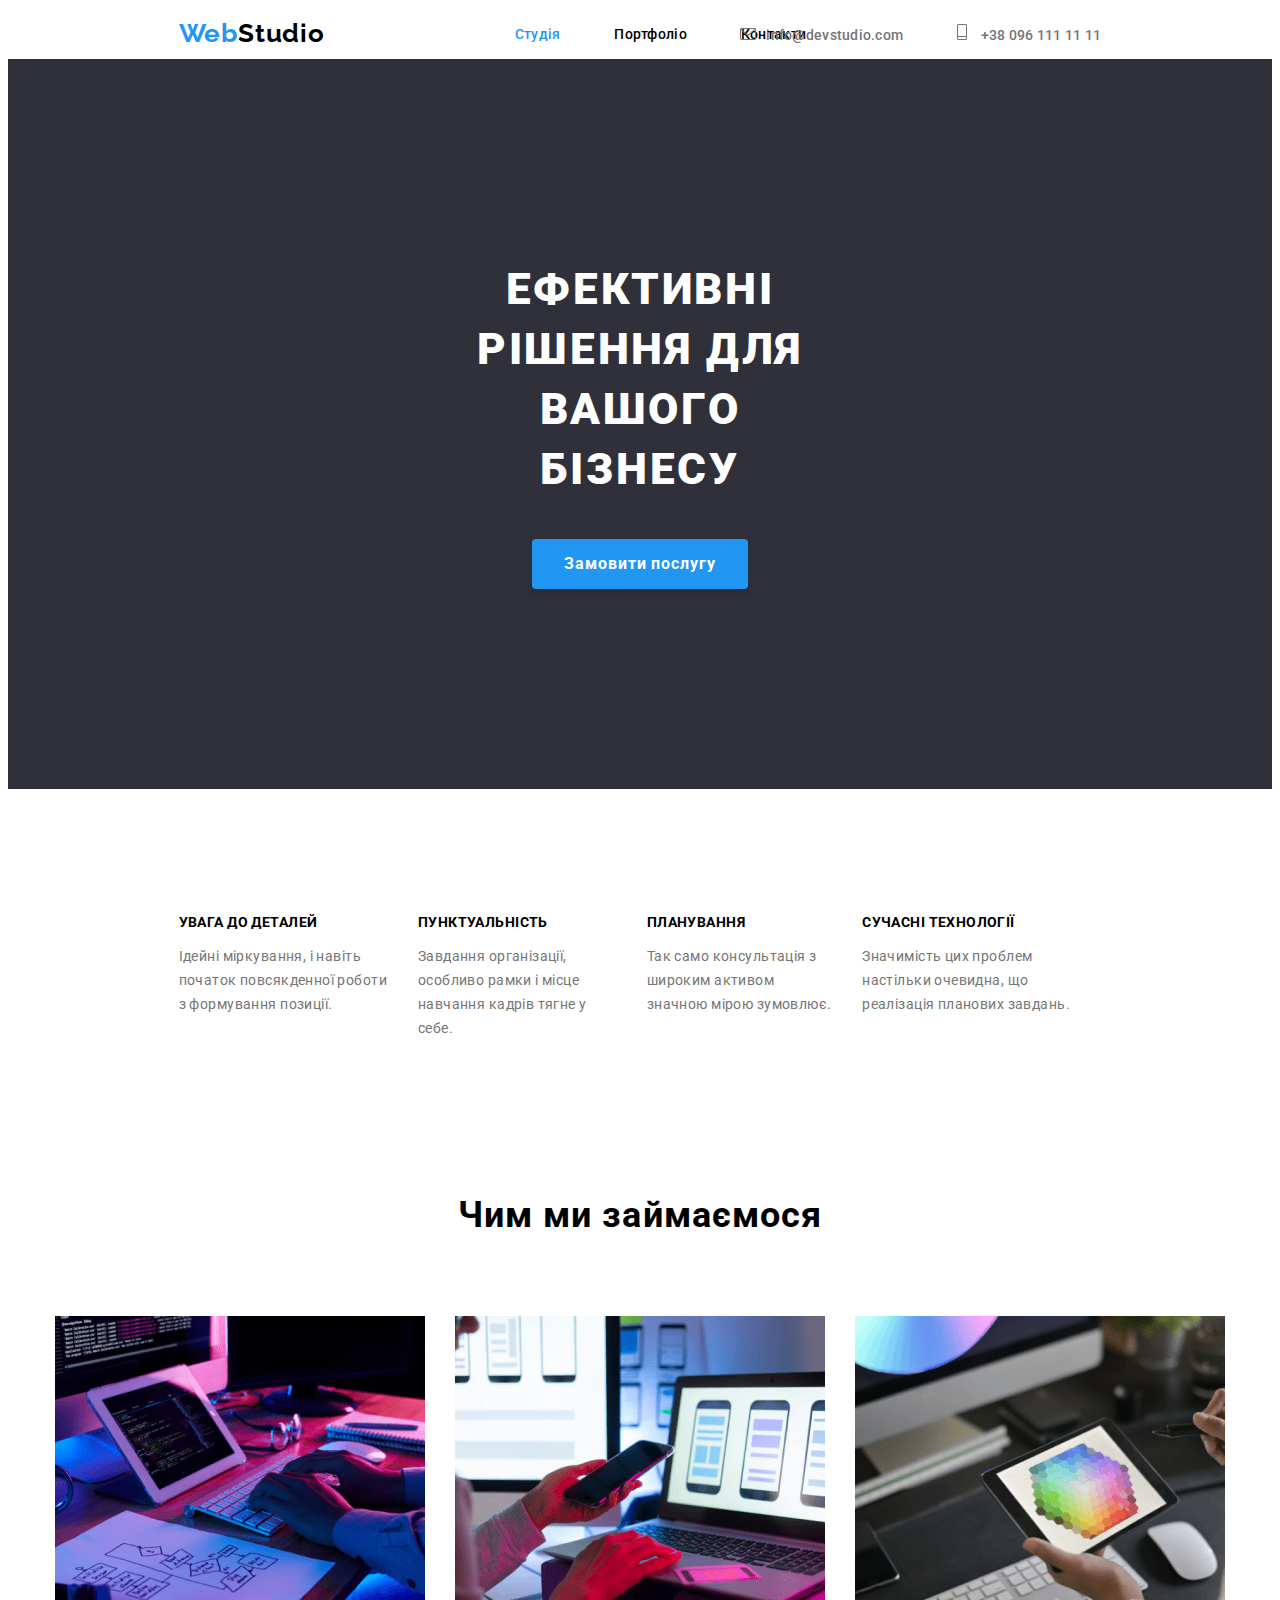
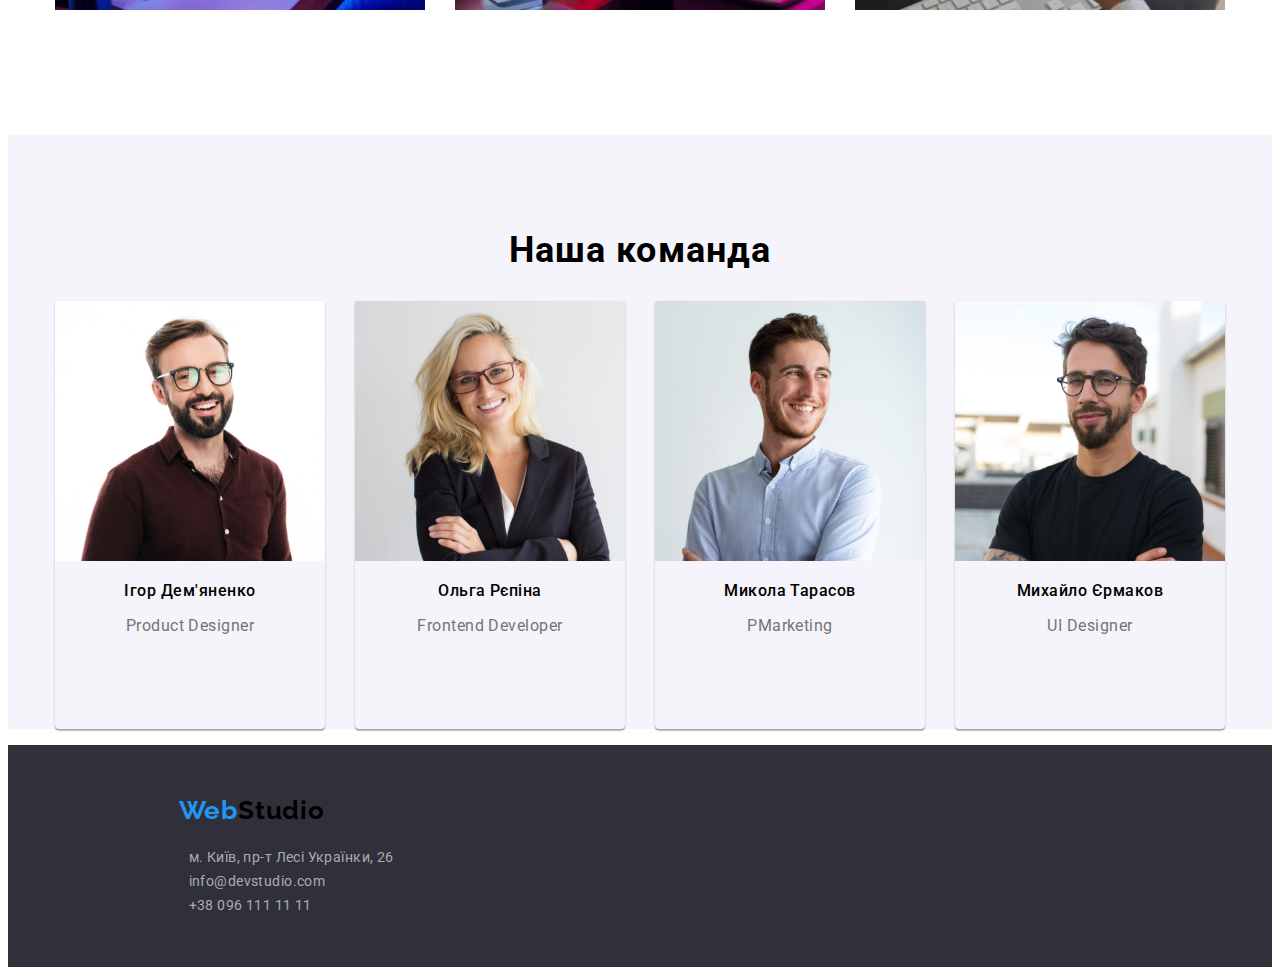
<file: index.html>
<!DOCTYPE html>
<html lang="ua">
<head>
    <meta charset="UTF-8">
    <meta http-equiv="X-UA-Compatible" content="IE=edge">
    <meta name="viewport" content="width=device-width, initial-scale=1.0">
    <title>Студія</title>
    <link rel="stylesheet" href="./css/main.css">
</head>
<body>
    <header>
        <div class="container">
            <div class="header">
                <div class="logo">
                    <a href="#"><span>Web</span>Studio</a>
                </div>
                <nav class="header__list">
                    <ul>
                        <li><a href="#" class="active">Студія</a></li>
                        <li><a href="portfolio.html">Портфоліо</a></li>
                        <li><a href="#">Контакти</a></li>
                    </ul>
                </nav>
                <div class="header__contact">
                    <a href="info@devstudio.com"><svg width="16" height="12" viewbox="0 0 16 12" fill="currentColor" xmlns="http://www.w3.org/2000/svg">
                        <path d="M14.5 0H1.50001C0.672854 0 0 0.672853 0 1.50001V10.5C0 11.3271 0.672854 12 1.50001 12H14.5C15.3271 12 16 11.3271 16 10.5V1.50001C16 0.672853 15.3271 0 14.5 0ZM14.5 0.999994C14.5679 0.999994 14.6325 1.01409 14.6916 1.0387L8 6.83838L1.30833 1.0387C1.36742 1.01412 1.43204 0.999994 1.49998 0.999994H14.5ZM14.5 11H1.50001C1.22414 11 0.999996 10.7759 0.999996 10.5V2.09521L7.67236 7.87792C7.76661 7.95944 7.8833 7.99999 8 7.99999C8.1167 7.99999 8.23339 7.95948 8.32764 7.87792L15 2.09521V10.5C15 10.7759 14.7759 11 14.5 11Z" />
                        </svg>info@devstudio.com</a>
                    <a href="tel:+380961111111"><svg width="10" height="16" viewBox="0 0 10 16" fill="currentColor" xmlns="http://www.w3.org/2000/svg">
                        <path d="M8.5 0H1.5C0.672848 0 0 0.672848 0 1.5V14.5C0 15.3272 0.672848 16 1.5 16H8.5C9.32715 16 10 15.3272 10 14.5V1.5C10 0.672848 9.32715 0 8.5 0ZM1.5 1H8.5C8.77588 1 9 1.22412 9 1.5V12H1V1.5C1 1.22412 1.22412 1 1.5 1ZM8.5 15H1.5C1.22412 15 1 14.7759 1 14.5V13H9V14.5C9 14.7759 8.77588 15 8.5 15Z" />
                        </svg>
                        +38 096 111 11 11</a>
                </div>
            </div>
        </div>
    </header>
    <main>
        <section class="service">
            <div class="container">
                <div class="servise__inside">
                    <h1 class="servise__text">Ефективні рішення для вашого бізнесу</h1>
                    <button type="button" class="servise__button">Замовити послугу</button>
                </div>  
            </div>
        </section>
        <section class="peculiarities">
            <div class="container">
                <ul class="peculiarities__list">
                    <li class="peculiarities__text"><h3>УВАГА ДО ДЕТАЛЕЙ</h3><p>Ідейні міркування, і  навіть початок повсякденної роботи з формування позиції.</p></li>
                    <li class="peculiarities__text"><h3>ПУНКТУАЛЬНІСТЬ</h3><p>Завдання організації, особливо рамки і місце навчання кадрів тягне у себе.</p></li>
                    <li class="peculiarities__text"><h3>ПЛАНУВАННЯ</h3><p>Так само консультація з широким активом значною мірою зумовлює.</p></li>
                    <li class="peculiarities__text"><h3>СУЧАСНІ ТЕХНОЛОГІЇ</h3><p>Значимість цих проблем настільки очевидна, що реалізація планових завдань. </p></li>
                </ul>
            </div>
        </section>
        <section class="doing">
            <div class="container">
                    <h2 class="doing__title">Чим ми займаємося</h2>
                    <div class="doing__photo">
                        <img src="./img/img-min.png" alt="Code">
                        <img src="./img/img2-min.png" alt="Adaptive">
                        <img src="./img/img3-min.png" alt="Adesign">
                </div>
            </div>
        </section>
        <section class="team">
            <div class="container">
                <h2 class="team__title">Наша команда</h2>
                <ul class="team__cards">
                    <li class="team__card"><img src="./img/img-team-min.jpg" alt="Ігор"><h3>Ігор Дем'яненко</h3><p>Product Designer</p></li>
                    <li class="team__card"><img src="./img/img-team2-min.jpg" alt="Ольга"><h3>Ольга Рєпіна</h3><p>Frontend Developer</p></li>
                    <li class="team__card"><img src="./img/img-team3-min.jpg" alt=">Микола"><h3>Микола Тарасов</h3><p>PMarketing</p></li>
                    <li class="team__card"><img src="./img/img-team4-min.jpg" alt="Михайло"><h3>Михайло Єрмаков</h3><p>UI Designer</p></li>
                </ul>
            </div>
        </section>
        <footer>
            <div class="container">
                <div class="footer__inside">
                    <div class="logo">
                        <a href="#"><span>Web</span>Studio</a>
                    </div>
                    <div class="footer__address">
                        <ul>
                            <li><a href="https://www.google.com/maps/place/бул.+Леси+Украинки,+26,+Киев,+02000/@50.4265807,30.5361918,17z/data=!3m1!4b1!4m5!3m4!1s0x40d4cf0e033ecbe9:0x57a4dffefec77da0!8m2!3d50.4265807!4d30.5383858"><span>м. Київ, пр-т Лесі Українки, 26</span></a></li>
                            <li><a href="info@devstudio.com">info@devstudio.com</a></li>
                            <li><a href="tel:+38 096 111 11 11">+38 096 111 11 11</a></li>
                        </ul>
                    </div>
                </div>
            </div>
        </footer>
    </main>
</body>
</html>
</file>
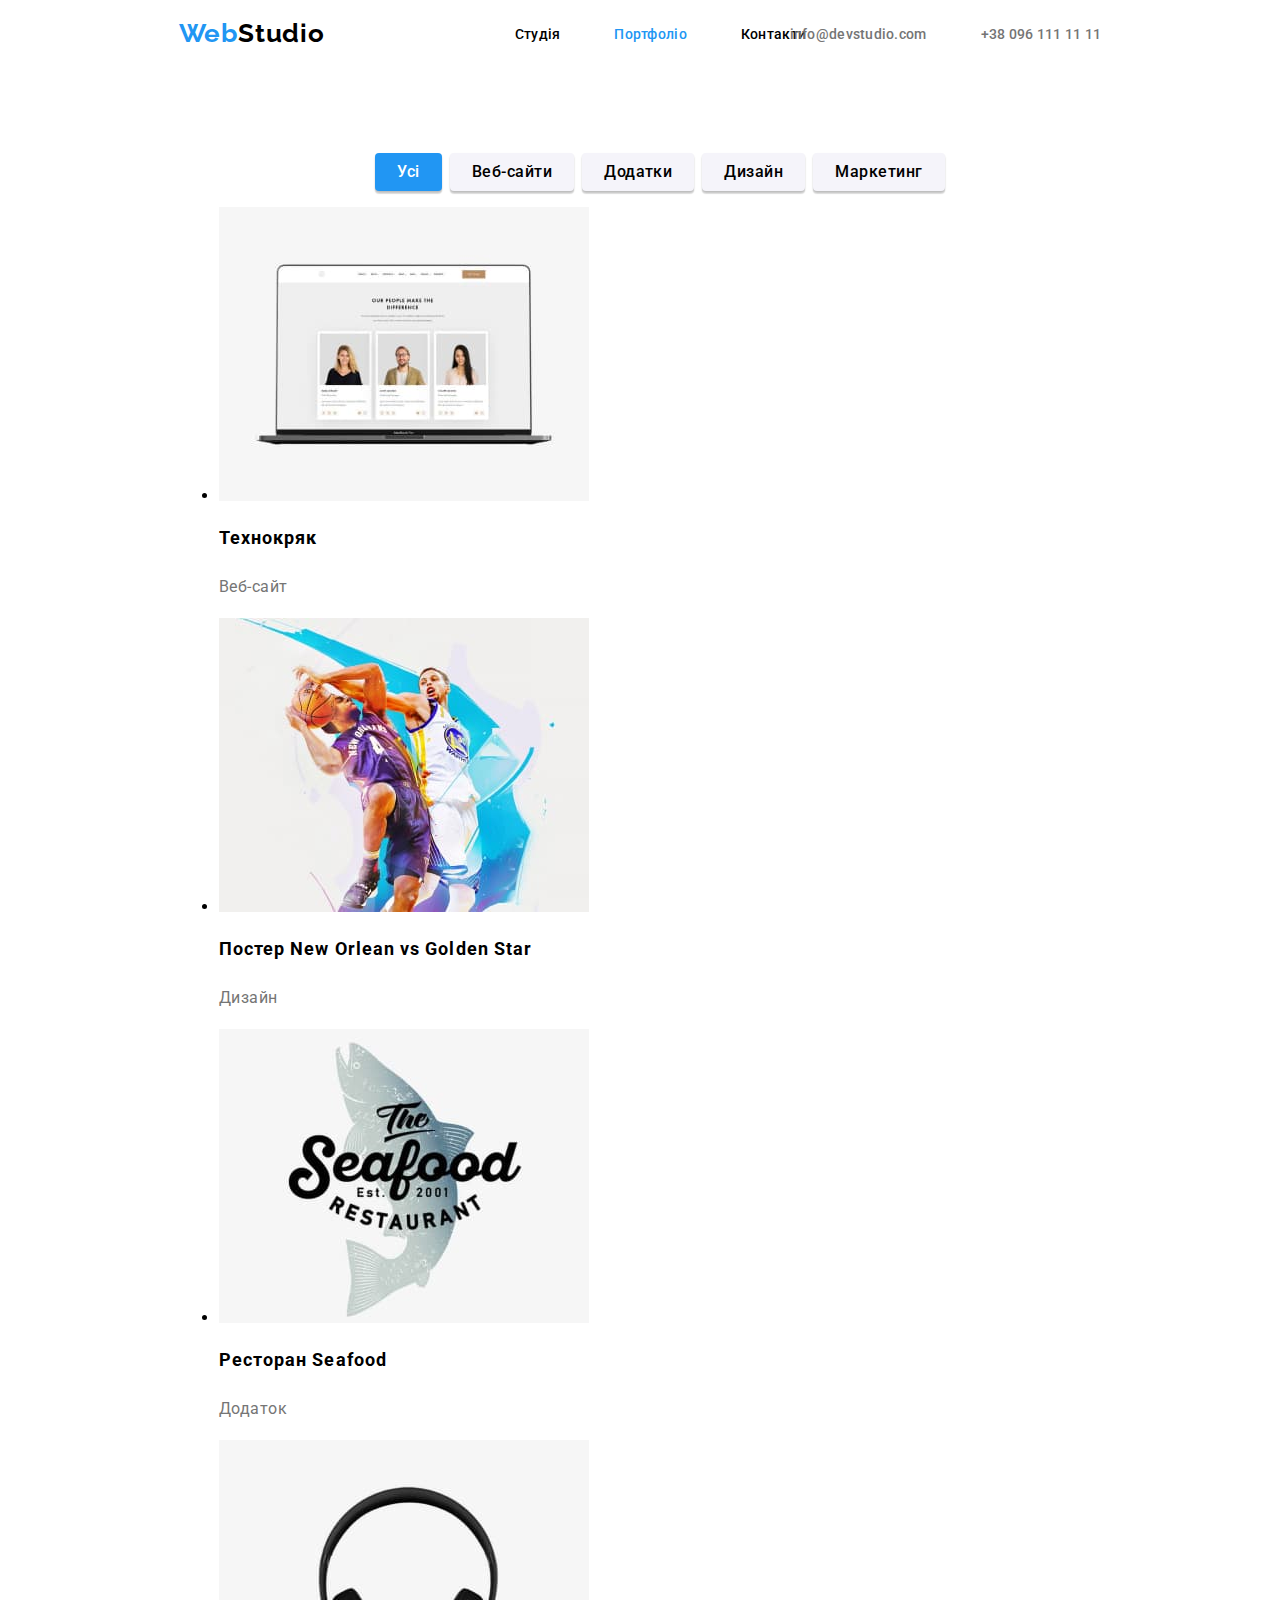
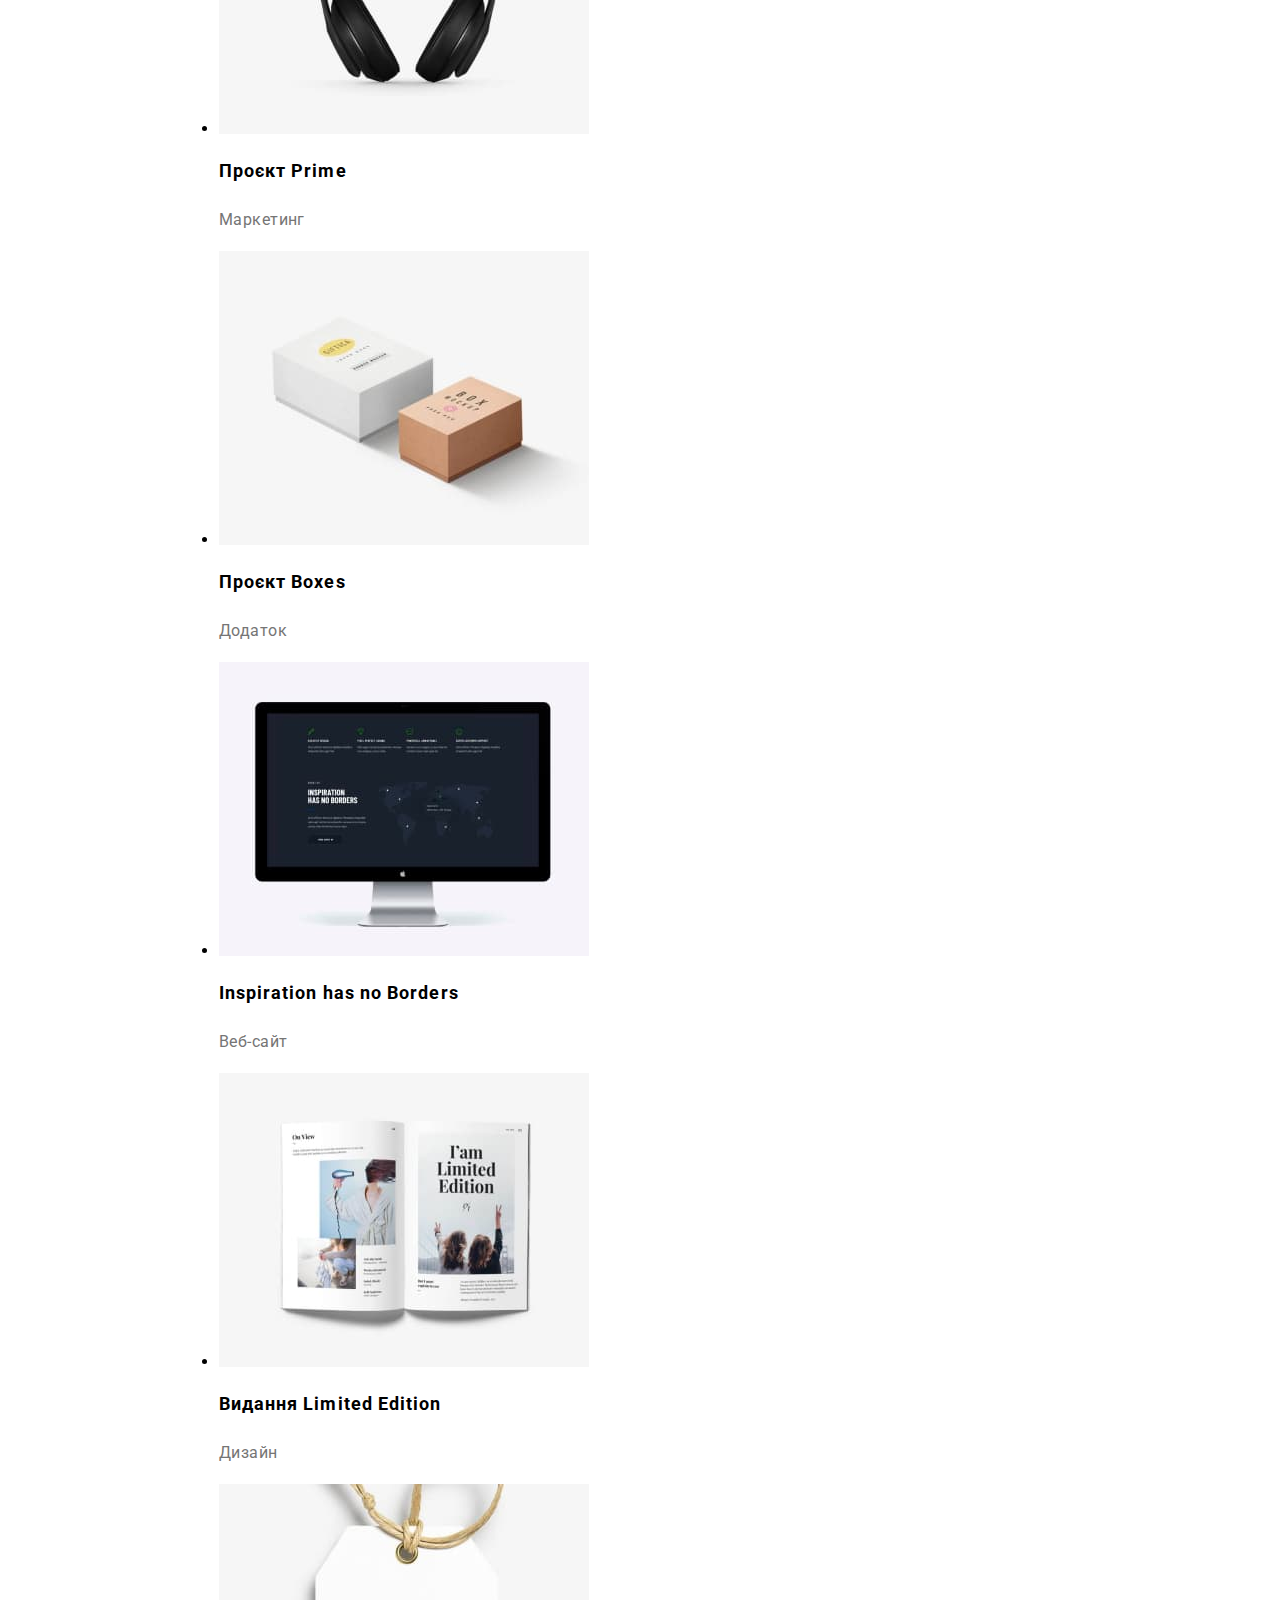
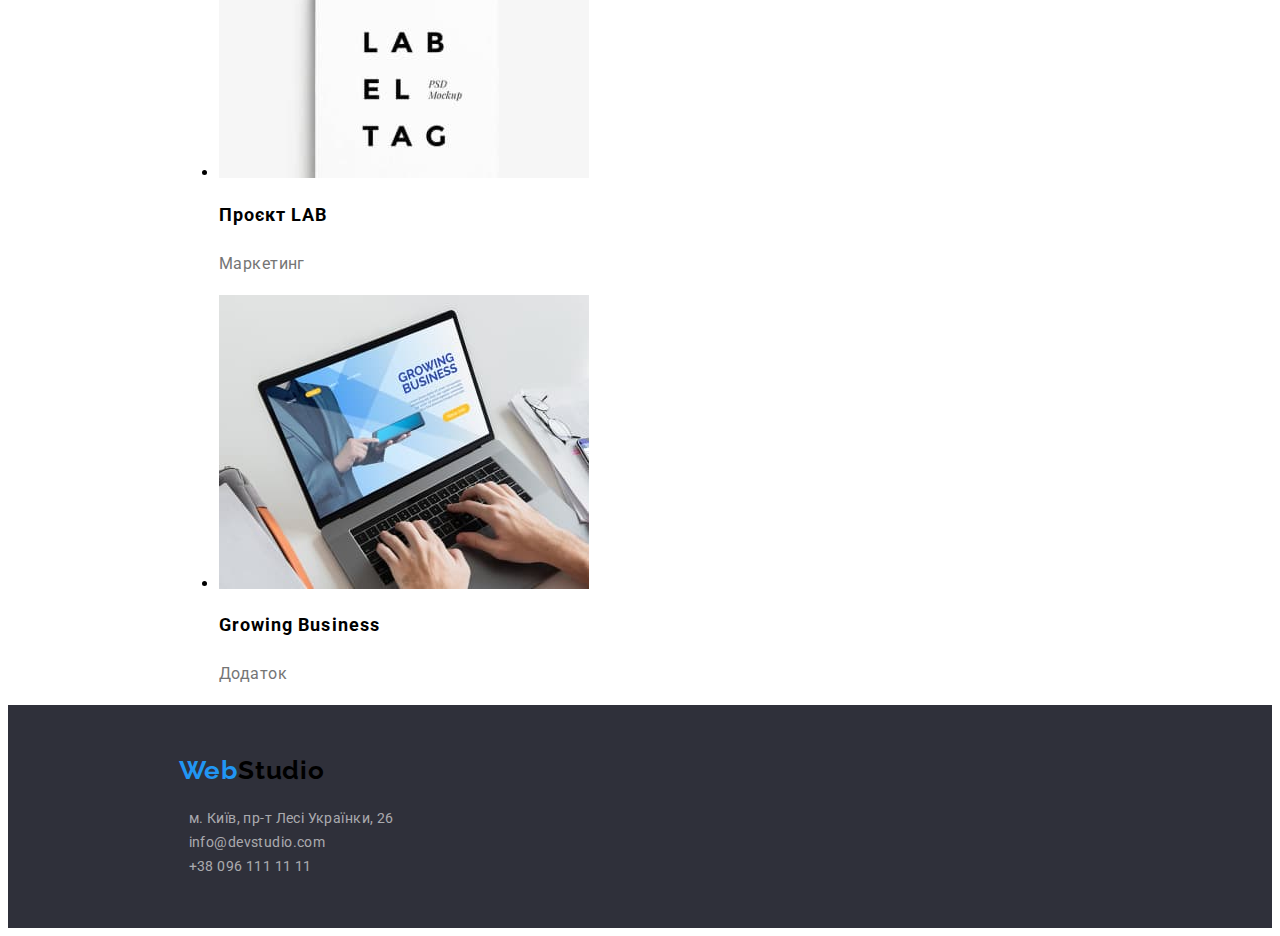
<file: portfolio.html>
<!DOCTYPE html>
<html lang="ua">
<head>
    <meta charset="UTF-8">
    <meta http-equiv="X-UA-Compatible" content="IE=edge">
    <meta name="viewport" content="width=device-width, initial-scale=1.0">
    <title>Студія</title>
    <link rel="stylesheet" href="./css/main.css">
</head>
<body>
    <header>
        <div class="container">
            <div class="header">
                <div class="logo">
                    <a href="#"><span>Web</span>Studio</a>
                </div>
                <nav class="header__list">
                    <ul>
                        <li><a href="index.html">Студія</a></li>
                        <li><a href="#" class="active">Портфоліо</a></li>
                        <li><a href="#">Контакти</a></li>
                    </ul>
                </nav>
                <div class="header__contact">
                    <a href="info@devstudio.com">info@devstudio.com</a>
                    <a href="tel:+380961111111">+38 096 111 11 11</a>
                </div>
            </div>
        </div>
    </header>
    <main>
        <section class="portfolio">
            <div class="container">
                <ul class="portfolio__filters" >
                    <li><button type="button" class="active">Усі</button></li>
                    <li><button type="button">Веб-сайти</button></li>
                    <li><button type="button">Додатки</button></li>
                    <li><button type="button">Дизайн</button></li>
                    <li><button type="button">Маркетинг</button></li>
                </ul>
                <ul class="portfolio__projects">
                    <li class="project">
                        <img src="./img/tehnokryak.jpg" alt="Технокряк" class="project__img">
                        <h2 class="project__title">Технокряк</h2>
                        <p class="project__text">Веб-сайт</p>
                    </li>
                    <li class="project">
                        <img src="./img/Poster.jpg" alt="Постер" class="project__img">
                        <h2 class="project__title">Постер New Orlean vs Golden Star</h2>
                        <p class="project__text">Дизайн</p>
                    </li>
                    <li class="project">
                        <img src="./img/Restoran.jpg" alt="Ресторан" class="project__img">
                        <h2 class="project__title">Ресторан Seafood</h2>
                        <p class="project__text">Додаток</p>
                    </li>
                    <li class="project">
                        <img src="./img/Prime.jpg" alt="Prime" class="project__img">
                        <h2 class="project__title">Проєкт Prime</h2>
                        <p class="project__text">Маркетинг</p>
                    </li>
                    <li class="project">
                        <img src="./img/Boxes.jpg" alt="Boxes" class="project__img">
                        <h2 class="project__title">Проєкт Boxes</h2>
                        <p class="project__text">Додаток</p>
                    </li>
                    <li class="project">
                        <img src="./img/Inspiration.jpg" alt="Inspiration" class="project__img">
                        <h2 class="project__title">Inspiration has no Borders</h2>
                        <p class="project__text">Веб-сайт</p>
                    </li>
                    <li class="project">
                        <img src="./img/Vidannya.jpg" alt="Vidannya" class="project__img">
                        <h2 class="project__title">Видання Limited Edition</h2>
                        <p class="project__text">Дизайн</p>
                    </li>
                    <li class="project">
                        <img src="./img/LAB.jpg" alt="LAB" class="project__img">
                        <h2 class="project__title">Проєкт LAB</h2>
                        <p class="project__text">Маркетинг</p>
                    </li>
                    <li class="project">
                        <img src="./img/Growing.jpg" alt="Growing" class="project__img">
                        <h2 class="project__title">Growing Business</h2>
                        <p class="project__text">Додаток</p>
                    </li>
                </ul>
            </div>
        </section>
    </main>
    <footer>
        <div class="container">
            <div class="footer__inside">
                <div class="logo">
                    <a href="#"><span>Web</span>Studio</a>
                </div>
                <div class="footer__address">
                    <ul>
                        <li><a href="https://www.google.com/maps/place/бул.+Леси+Украинки,+26,+Киев,+02000/@50.4265807,30.5361918,17z/data=!3m1!4b1!4m5!3m4!1s0x40d4cf0e033ecbe9:0x57a4dffefec77da0!8m2!3d50.4265807!4d30.5383858"><span>м. Київ, пр-т Лесі Українки, 26</span></a></li>
                        <li><a href="info@devstudio.com">info@devstudio.com</a></li>
                        <li><a href="tel:+38 096 111 11 11">+38 096 111 11 11</a></li>
                    </ul>
                </div>
            </div>
        </div>
    </footer>
</body>
</html>
</file>
<file: css/main.css>
@import url('https://fonts.googleapis.com/css2?family=Raleway:wght@700&family=Roboto:wght@400;500;700;900&display=swap');

:root{
    --actcolor: #2196F3;
    --maincolor: #000000;
    --secondcolor: #757575;
    --foocolor:#2F303A;
    --bgcbutton: #F5F4FA;
    --whitecolor: #ffffff;


}
body{  
    font-family: "Roboto", sans-serif;
    background-color: var(--whitecolor);
    color: var(--maincolor);
}
.container{
    max-width: 73%;
    margin: auto;
    width: 100%;
}


/* HEADER */
.header{
    display: flex;
    align-items: center;
    position: relative;
}


.logo{
    font-family: 'Raleway';
    font-weight: 700;
    font-size: 26px;
    line-height: 1.19;
    letter-spacing: 0.03em;
}

.logo a{
    color: var(--maincolor);
    text-decoration: none;
}

.logo span{
    color: var(--actcolor);
}

.logo:hover,
.logo:focus {
    color: var(--accent-color);
    background-color: transparent;
} 
/* HEADER LIST */
.header__list{
    margin: 0 100px;
}

.header__list ul li {
    display: inline-block;
    list-style: none;
    padding-left: 50px;

}

.header__list a{
    color: #000000;
    text-decoration: none;
    font-family: 'Roboto';
    font-style: normal;
    font-weight: 500;
    font-size: 14px;
    line-height: 16px;
    letter-spacing: 0.02em;
}

.header__list a.active,
.header__list a:hover {
    color: var(--actcolor);
}


/* HEADER FEEDBACK */
.header__contact{
    position: absolute;
    right: 0;
}

.header__contact a{
    padding-left: 50px;
    color: var(--secondcolor);
    text-decoration: none;
    font-family: 'Roboto';
    font-style: normal;
    font-weight: 500;
    font-size: 14px;
    line-height: 16px;
    letter-spacing: 0.02em;
}
.header__contact svg{
    padding-right: 10px;
}

.header__contact a:hover {
    color: var(--actcolor);
}

/* SERVICE */
.service{
    width: 100%;
    background-color: var(--foocolor);
    display: flex;
}

.servise__inside{
    margin: 200px 28% ;
    max-width: 700px;
    text-align: center;
}
.servise__text{
    margin: auto;
    font-family: 'Roboto';
    font-style: normal;
    font-weight: 900;
    font-size: 44px;
    line-height: 60px;

    text-align: center;
    letter-spacing: 0.06em;
    text-transform: uppercase;
    
    color: #FFFFFF;
    padding-bottom: 40px;
}
.servise__button{
    background: var(--actcolor);
    box-shadow: 0px 4px 4px rgba(0, 0, 0, 0.15);
    border-radius: 4px;
    width: 216px;
    height: 50px;
    cursor: pointer;
    font-family: 'Roboto';
    font-style: normal;
    font-weight: 700;
    font-size: 16px;
    line-height: 30px;
    letter-spacing: 0.06em;
    border: transparent;
    color: #FFFFFF;
}

/* peculiarities */
.peculiarities{
    padding-top: 95px;
    padding-bottom: 94px;
    margin: 0 auto;
    align-items: center;
}

.peculiarities__list{
    padding: 0;
    display: flex;
    justify-content: center;
}
.peculiarities__list li{
    list-style: none;
    display: inline-block;
    max-width: 270px;
    padding-right: 30px;
}
.peculiarities__text h3{
    font-family: 'Roboto';
    font-style: normal;
    font-weight: 700;
    font-size: 14px;
    line-height: 16px;
    letter-spacing: 0.03em;
    text-transform: uppercase;
}
.peculiarities__text p{
    font-family: 'Roboto';
    font-style: normal;
    font-weight: 400;
    font-size: 14px;
    line-height: 24px;

    letter-spacing: 0.03em;
    color: var(--secondcolor);
}


/* DOING */

.doing{

}

.doing__title{
    color: var(--maincolor);
    font-family: 'Roboto';
    font-style: normal;
    font-weight: 700;
    font-size: 36px;
    line-height: 42px;
    letter-spacing: 0.03em;
    text-align: center;
}

.doing__photo{
    padding-top: 50px;
    display: flex;
    justify-content: center;
    align-items: center;
    column-gap: 30px;
}
.doing__photo img{
    width: 370px;
    height: 294px;
    padding-bottom: 95px ;
}



/* TEAM */

.team{
    background-color: #F5F4FA;
}
.team__title{
    padding-top: 94px;
    text-align: center;
    color: var(--maincolor);

    font-family: 'Roboto';
    font-style: normal;
    font-weight: 700;
    font-size: 36px;
    line-height: 42px;
    letter-spacing: 0.03em;
}
.team__cards{
    padding: 0;
    display: flex;
    justify-content: center;
    column-gap: 30px;

}
.team__card{
    box-shadow: 0px 1px 3px rgba(0, 0, 0, 0.12), 0px 1px 1px rgba(0, 0, 0, 0.14), 0px 2px 1px rgba(0, 0, 0, 0.2);
    border-radius: 0px 0px 4px 4px;
    list-style: none;
    width: 270px;
    height: 428px;
    display: inline-block;

}
.team__card img{
    width: 270px;
    height: 260px;
}
.team__card h3{
    font-family: 'Roboto';
    font-style: normal;
    font-weight: 500;
    font-size: 16px;
    line-height: 19px;
    text-align: center;
    letter-spacing: 0.03em;
    color: var(--maincolor);
}
.team__card p{
    font-family: 'Roboto';
    font-style: normal;
    font-weight: 400;
    font-size: 16px;
    line-height: 19px;
    text-align: center;
    letter-spacing: 0.03em;
    color:var(--secondcolor)
}





/* FOOTER */
footer{
    background-color: var(--foocolor);
    display: flex;
}

.footer__inside{
    padding: 50px 0;

}

.footer__address{
    padding-top: 20px;
}

.footer__address ul{
    list-style: none;
    right: 0;
    margin: 0;
    padding: 0;
}

.footer__address a {
    padding: 10px;
    font-family: 'Roboto';
    font-style: normal;
    font-weight: 400;
    font-size: 14px;
    line-height: 24px;
    letter-spacing: 0.03em;
    color: rgba(255, 255, 255, 0.6);
    text-decoration: none;
}

/* PORTFOLIO */

.portfolio{

}

.portfolio__filters{
    margin-top: 94px;
    list-style: none;
    display: flex;
    justify-content: center;
    column-gap: 8px;
}
.portfolio__filters li{
    display: inline-block;
    list-style: none;
}
.portfolio__filters button{

    background-color: var(--bgcbutton);
    color: var(--maincolor);
    font-family: 'Roboto';
    font-style: normal;
    font-weight: 500;
    font-size: 16px;
    line-height: 26px;
    padding: 6px 22px;

    text-align: center;
    letter-spacing: 0.03em;

    box-shadow: 0px 3px 1px rgba(0, 0, 0, 0.1), 0px 1px 2px rgba(0, 0, 0, 0.08), 0px 2px 2px rgba(0, 0, 0, 0.12);
    border-radius: 4px;
    cursor: pointer;
    border: transparent;
}
.portfolio__filters button:hover,
.portfolio__filters button.active{
    box-shadow: 0px 3px 1px rgba(0, 0, 0, 0.1), 0px 1px 2px rgba(0, 0, 0, 0.08), 0px 2px 2px rgba(0, 0, 0, 0.12);
    border-radius: 4px;
    background-color: var(--actcolor);
    color: var(--whitecolor);
}

.project h2{
    font-family: 'Roboto';
    font-style: normal;
    font-weight: 700;
    font-size: 18px;
    line-height: 36px;

    letter-spacing: 0.06em;
    
    color:  var(--maincolor);
}
.project p{
    font-family: 'Roboto';
    font-style: normal;
    font-weight: 400;
    font-size: 16px;
    line-height: 30px;
    
    letter-spacing: 0.03em;
    
    color: var(--secondcolor);
}
</file>
